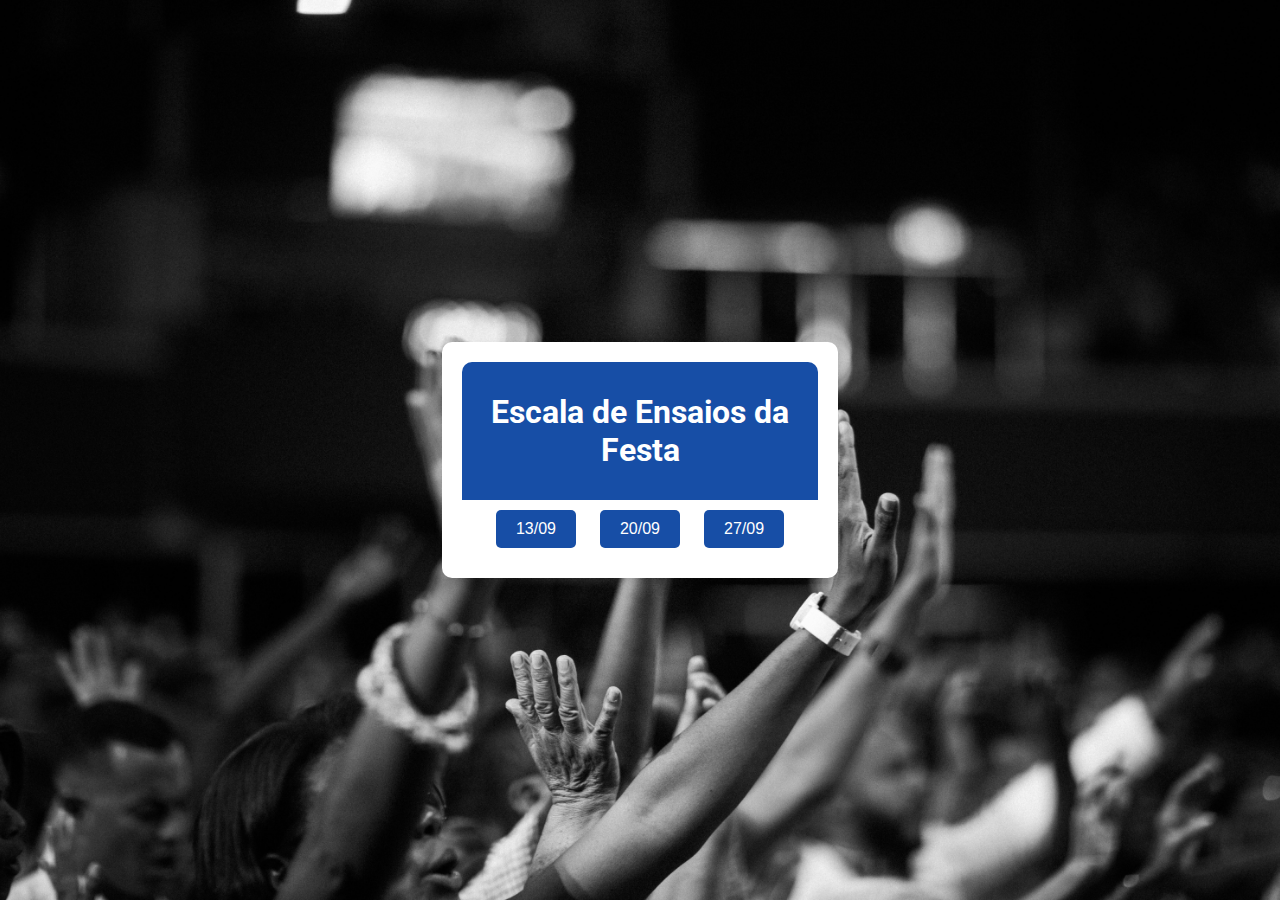
<file: cantares/index.html>
<!DOCTYPE html>
<html lang="pt-br">
<head>
    <meta charset="UTF-8">
    <meta name="viewport" content="width=device-width, initial-scale=1.0">
    <title>Escala de Ensaios</title>
    <link rel="stylesheet" href="styles/estilo_principal.css">
    <link rel="preconnect" href="https://fonts.googleapis.com">
    <link rel="preconnect" href="https://fonts.gstatic.com" crossorigin>
    <link href="https://fonts.googleapis.com/css2?family=Roboto:wght@400;500;700&display=swap" rel="stylesheet">
</head>
<link rel="icon" href="img/icon.png" type="image/x-icon">
<body>
    <div class="container">
        <header>
            <h1>Escala de Ensaios da Festa</h1>
        </header>
        <div>
            <button onclick="window.location.href='13-09.html';">13/09</button>
            <button onclick="window.location.href='20-09.html';">20/09</button>
            <button onclick="window.location.href='27-09.html';">27/09</button>
        </div>
    </div>
</body>
</html>
</file>
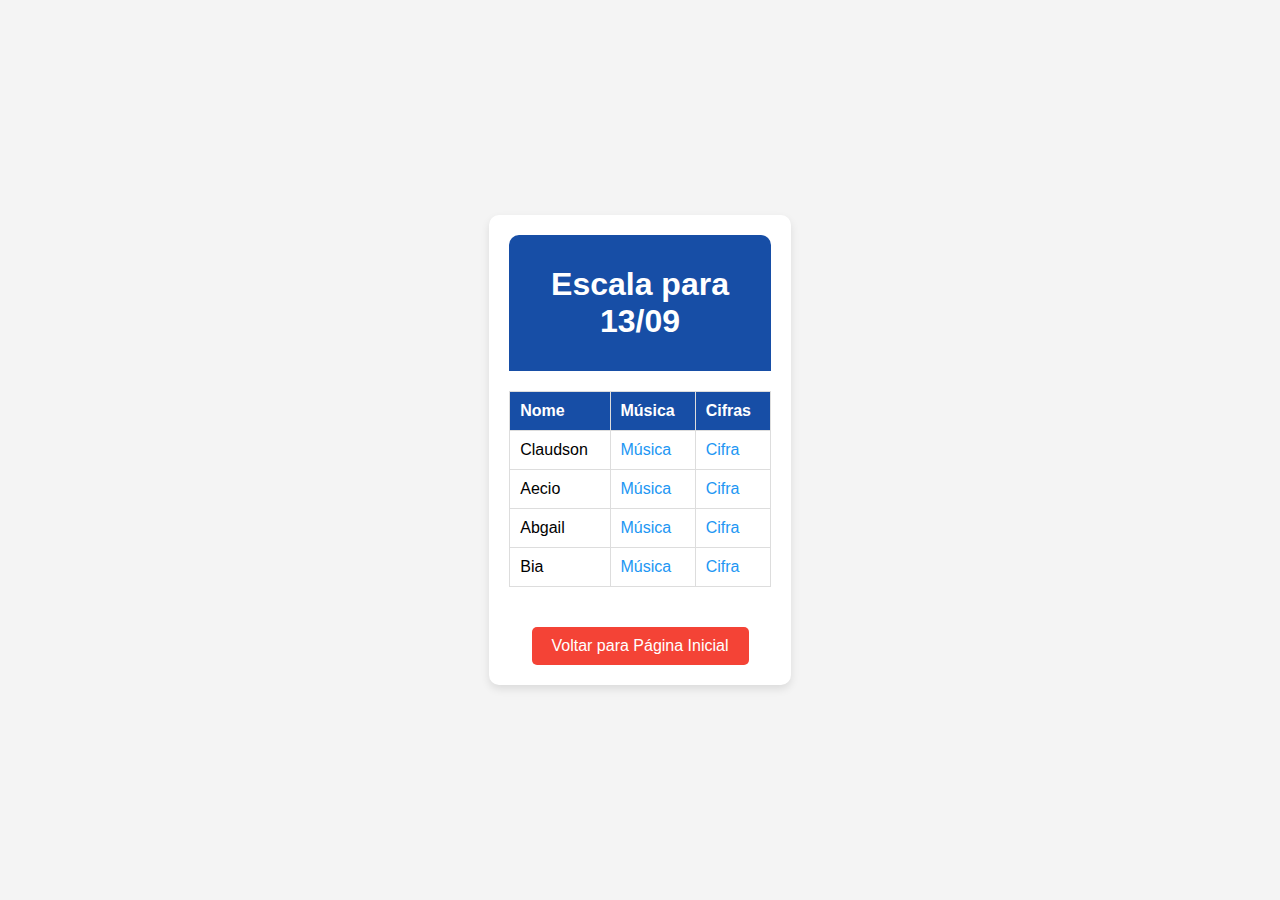
<file: cantares/13-09.html>
<!DOCTYPE html>
<html lang="pt-br">
<head>
    <meta charset="UTF-8">
    <meta name="viewport" content="width=device-width, initial-scale=1.0">
    <title>Escala 13/09</title>
    <link rel="stylesheet" href="styles/13-09.css">
    <link rel="preconnect" href="https://fonts.googleapis.com">
    <link rel="preconnect" href="https://fonts.gstatic.com" crossorigin>
    <link href="https://fonts.googleapis.com/css2?family=Roboto:wght@400;500;700&display=swap" rel="stylesheet">
</head>
<body>

    <div class="container">
        <header>
            <h1>Escala para 13/09</h1>
        </header>

        <table>
            <thead>
                <tr>
                    <th>Nome</th>
                    <th>Música</th>
                    <th>Cifras</th>
                </tr>
            </thead>
            <tbody>
                <tr>
                    <td>Claudson</td>
                    <td><a href="https://youtu.be/3zGJWKk0D64?si=VM7UxyfShN2Y2VkB" target="_blank">Música</a></td>
                    <td><a href="https://www.cifraclub.com.br/samuel-messias/eu-nao-perdi-o-controle" target="_blank">Cifra</a></td>
                </tr>
                <tr>
                    <td>Aecio</td>
                    <td><a href="https://www.youtube.com/watch?v=k7tGP-vidwc" target="_blank">Música</a></td>
                    <td><a href="https://www.cifraclub.com.br/gabriel-guedes/vitorioso-es/" target="_blank">Cifra</a></td>
                </tr>
                <tr></tr>
                    <td>Abgail</td>
                    <td><a href="https://youtu.be/QRilv78Rroc?si=PCOqQqGewpwMG1XC" target="_blank">Música</a></td>
                    <td><a href="https://www.cifraclub.com.br/nivea-soares/quem-e-como-nosso-deus/" target="_blank">Cifra</a></td>
                </tr>
                <tr></tr>
                    <td>Bia</td>
                    <td><a href="https://www.youtube.com/watch?v=tNp0fcEpOuQ" target="_blank">Música</a></td>
                    <td><a href="https://www.cifraclub.com.br/eyshila/ate-tocar-ceu/" target="_blank">Cifra</a></td>
                </tr>
            </tbody>
        </table>

        <button class="back-button" onclick="window.location.href='index.html';">Voltar para Página Inicial</button>
    </div>

</body>
</html>
</file>
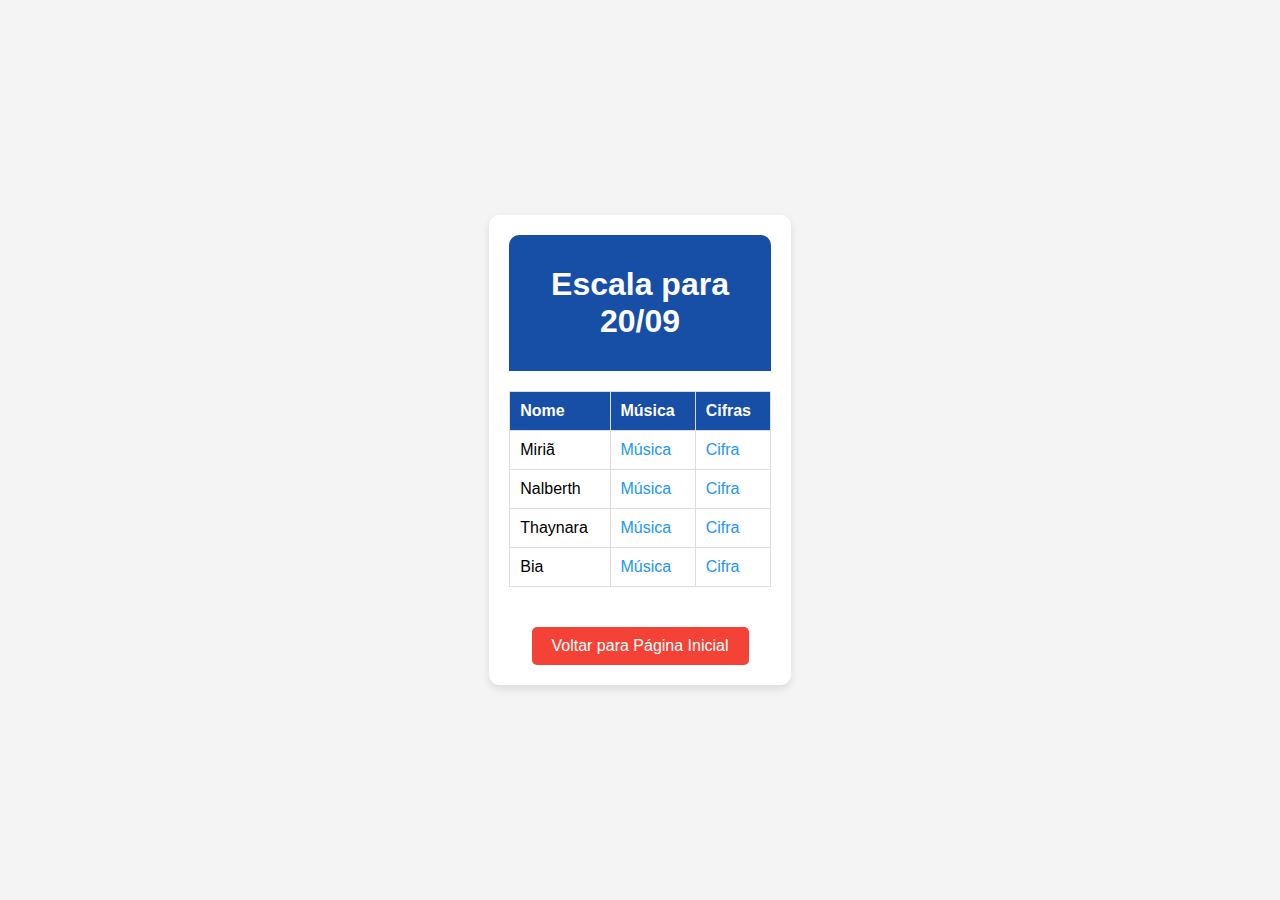
<file: cantares/20-09.html>
<!DOCTYPE html>
<html lang="pt-br">
<head>
    <meta charset="UTF-8">
    <meta name="viewport" content="width=device-width, initial-scale=1.0">
    <title>Escala 13/09</title>
    <link rel="stylesheet" href="styles/20-09.css">
    <link rel="preconnect" href="https://fonts.googleapis.com">
    <link rel="preconnect" href="https://fonts.gstatic.com" crossorigin>
    <link href="https://fonts.googleapis.com/css2?family=Roboto:wght@400;500;700&display=swap" rel="stylesheet">
</head>
<body>

    <div class="container">
        <header>
            <h1>Escala para 20/09</h1>
        </header>

        <table>
            <thead>
                <tr>
                    <th>Nome</th>
                    <th>Música</th>
                    <th>Cifras</th>
                </tr>
            </thead>
            <tbody>
                <tr>
                    <td>Miriã</td>
                    <td><a href="https://www.youtube.com/watch?v=T_Z36MVK9kU" target="_blank">Música</a></td>
                    <td><a href="https://www.cifraclub.com.br/valesca-mayssa/a-vida-chegou/#capo=0&key=4" target="_blank">Cifra</a></td>
                </tr>
                <tr>
                    <td>Nalberth</td>
                    <td><a href="https://www.youtube.com/watch?v=3-Xo3AqcJ5g" target="_blank">Música</a></td>
                    <td><a href="https://www.cifraclub.com.br/gabriel-guedes/ele-vem/" target="_blank">Cifra</a></td>
                </tr>
                <tr>
                    <td>Thaynara</td>
                    <td><a href="https://youtube.com/watch?v=WlUFzGhPi_w&si=HBH0aHYLLxSSeSVr" target="_blank">Música</a></td>
                    <td><a href="https://www.cifraclub.com.br/sued-silva/reacende-a-chama/" target="_blank">Cifra</a></td>
                </tr>
                <tr>
                    <td>Bia</td>
                    <td><a href="https://www.youtube.com/watch?v=tNp0fcEpOuQ" target="_blank">Música</a></td>
                    <td><a href="https://www.cifraclub.com.br/eyshila/ate-tocar-ceu/" target="_blank">Cifra</a></td>
                </tr>
            </tbody>
        </table>

        <button class="back-button" onclick="window.location.href='index.html';">Voltar para Página Inicial</button>
    </div>

</body>
</html>
</file>
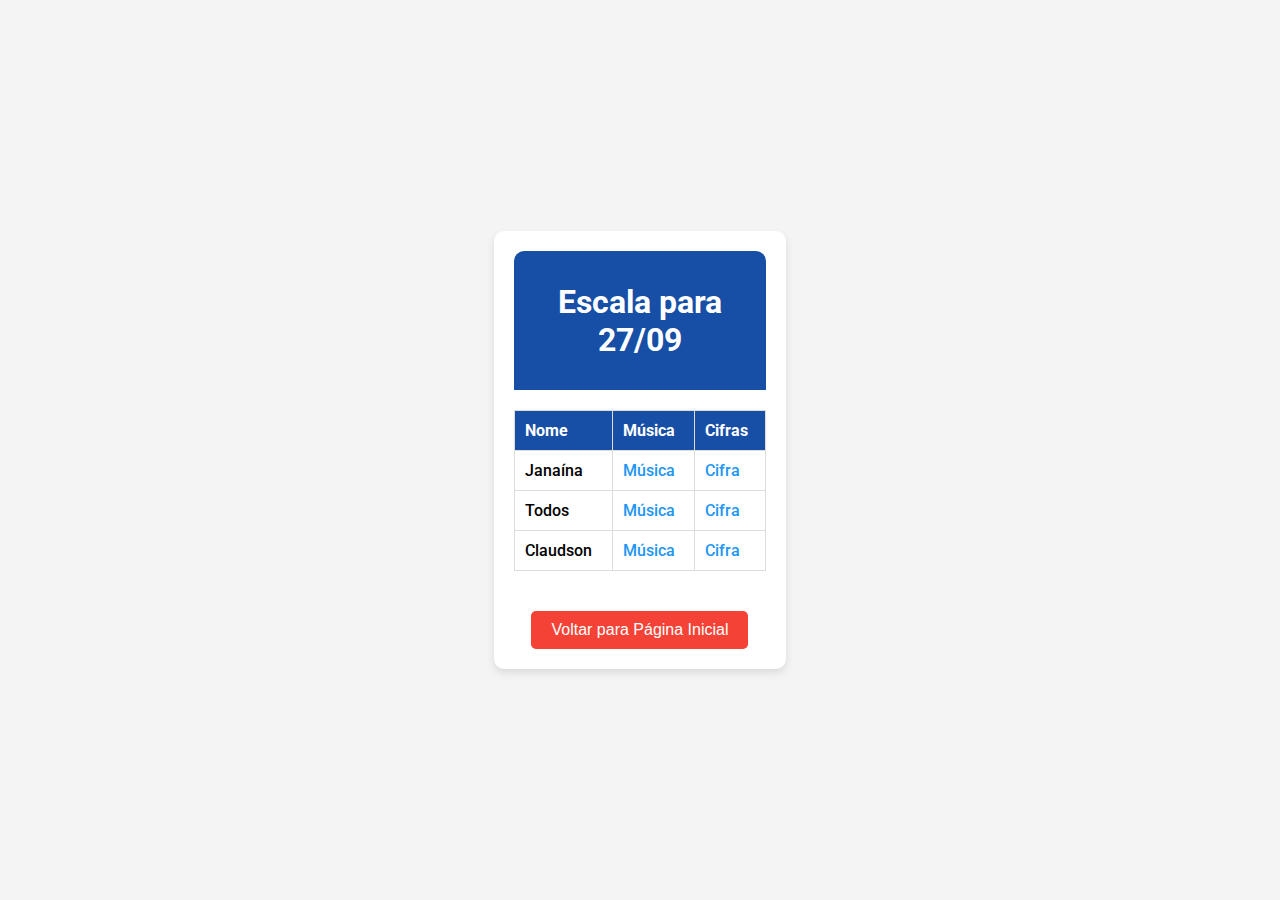
<file: cantares/27-09.html>
<!DOCTYPE html>
<html lang="pt-br">
<head>
    <meta charset="UTF-8">
    <meta name="viewport" content="width=device-width, initial-scale=1.0">
    <title>Escala 13/09</title>
    <link rel="stylesheet" href="styles/27-09.css">
    <link rel="preconnect" href="https://fonts.googleapis.com">
    <link rel="preconnect" href="https://fonts.gstatic.com" crossorigin>
    <link href="https://fonts.googleapis.com/css2?family=Roboto:wght@400;500;700&display=swap" rel="stylesheet">
    
</head>
<body>

    <div class="container">
        <header>
            <h1>Escala para 27/09</h1>
        </header>

        <table>
            <thead>
                <tr>
                    <th>Nome</th>
                    <th>Música</th>
                    <th>Cifras</th>
                </tr>
            </thead>
            <tbody>
                <tr>
                    <td>Janaína</td>
                    <td><a href="https://youtu.be/1bEL_fp4jc4?si=oGa22OE3gFaUpMac" target="_blank">Música</a></td>
                    <td><a href="#">Cifra</a></td>
                </tr>
                <tr>
                    <td>Todos</td>
                    <td><a href="https://www.youtube.com/watch?v=N1mWdYErJhQ" target="_blank">Música</a></td>
                    <td><a href="https://www.cifraclub.com.br/cassiane/abraco-do-noivo/" target="_blank">Cifra</a></td>
                </tr>
                <tr></tr>
                    <td>Claudson</td>
                    <td><a href="https://youtu.be/3zGJWKk0D64?si=VM7UxyfShN2Y2VkB" target="_blank">Música</a></td>
                    <td><a href="https://www.cifraclub.com.br/samuel-messias/eu-nao-perdi-o-controle/" target="_blank">Cifra</a></td>
                </tr>
            </tbody>
        </table>

        <button class="back-button" onclick="window.location.href='index.html';">Voltar para Página Inicial</button>
    </div>

</body>
</html>
</file>
<file: cantares/styles/estilo_principal.css>
body, html {
    margin: 0;
    padding: 0;
    height: 100%;
    display: flex;
    justify-content: center;
    align-items: center;
    font-family: "Roboto", sans-serif;
    background-color: #f4f4f4;
    background: url('../img/bg-igreja.jpg') no-repeat center center fixed; 
    background-size: cover;
}

.container {
    width: 80%; /* Ajuste a largura conforme necessário */
    max-width: 900px; /* Limite a largura máxima */
    background-color: white;
    padding: 20px;
    border-radius: 10px;
    box-shadow: 0 4px 8px rgba(0, 0, 0, 0.1);
    text-align: center;
    margin-top: 20px;
}

header {
    background-color: #174EA6;
    color: white;
    padding: 10px;
    border-radius: 10px 10px 0 0;
}

table {
    width: 100%;
    border-collapse: collapse;
    margin-top: 20px;
}

th, td {
    padding: 12px;
    text-align: center;
    border-bottom: 1px solid #ddd;
}

th {
    background-color: #174EA6;
    color: white;
}

td a {
    color: #174EA6;
    text-decoration: none;
}

td a:hover {
    text-decoration: underline;
}

input[type="checkbox"] {
    transform: scale(1.2);
}

button {
    background-color: #174EA6;
    color: white;
    padding: 10px 20px;
    border: none;
    border-radius: 5px;
    font-size: 16px;
    cursor: pointer;
    margin: 10px;
}

button:hover {
    background-color: #174EA6;
}

.back-button {
    background-color: #45a049;
    color: white;
    padding: 10px 20px;
    border: none;
    border-radius: 5px;
    font-size: 16px;
    cursor: pointer;
    margin-top: 20px;
}

.back-button:hover {
    background-color: #d32f2f;
}
</file>
<file: cantares/styles/13-09.css>
body, html {
    margin: 0;
    padding: 0;
    height: 100%;
    display: flex;
    justify-content: center;
    align-items: center;
    font-family: Arial, sans-serif;
    background-color: #f4f4f4;
}

.container {
    text-align: center;
    background-color: white;
    padding: 20px;
    border-radius: 10px;
    box-shadow: 0 4px 8px rgba(0, 0, 0, 0.1);
    width: 80%;
}

header {
    background-color: #174EA6;
    color: white;
    padding: 10px;
    border-radius: 10px 10px 0 0;
}

table {
    width: 100%;
    border-collapse: collapse;
    margin: 20px 0;
}

th, td {
    padding: 10px;
    text-align: left;
    border: 1px solid #ddd;
}

th {
    background-color: #174EA6;
    color: white;
}

a {
    color: #2196F3;
    text-decoration: none;
}

a:hover {
    text-decoration: underline;
}

.back-button {
    background-color: #f44336;
    color: white;
    padding: 10px 20px;
    border: none;
    border-radius: 5px;
    font-size: 16px;
    cursor: pointer;
    margin-top: 20px;
}

.back-button:hover {
    background-color: #d32f2f;
}
</file>
<file: cantares/styles/20-09.css>
body, html {
    margin: 0;
    padding: 0;
    height: 100%;
    display: flex;
    justify-content: center;
    align-items: center;
    font-family: Arial, sans-serif;
    background-color: #f4f4f4;
}

.container {
    text-align: center;
    background-color: white;
    padding: 20px;
    border-radius: 10px;
    box-shadow: 0 4px 8px rgba(0, 0, 0, 0.1);
    width: 80%;
}

header {
    background-color: #174EA6;
    color: white;
    padding: 10px;
    border-radius: 10px 10px 0 0;
}

table {
    width: 100%;
    border-collapse: collapse;
    margin: 20px 0;
}

th, td {
    padding: 10px;
    text-align: left;
    border: 1px solid #ddd;
}

th {
    background-color: #174EA6;
    color: white;
}

a {
    color: #2196F3;
    text-decoration: none;
}

a:hover {
    text-decoration: underline;
}

.back-button {
    background-color: #f44336;
    color: white;
    padding: 10px 20px;
    border: none;
    border-radius: 5px;
    font-size: 16px;
    cursor: pointer;
    margin-top: 20px;
}

.back-button:hover {
    background-color: #d32f2f;
}
</file>
<file: cantares/styles/27-09.css>
body, html {
    margin: 0;
    padding: 0;
    height: 100%;
    display: flex;
    justify-content: center;
    align-items: center;
    font-family: "Roboto", sans-serif;
    font-weight: 500;
    background-color: #f4f4f4;
}

.container {
    text-align: center;
    background-color: white;
    padding: 20px;
    border-radius: 10px;
    box-shadow: 0 4px 8px rgba(0, 0, 0, 0.1);
    width: 80%;
}

header {
    background-color: #174EA6;
    color: white;
    padding: 10px;
    border-radius: 10px 10px 0 0;
}

table {
    width: 100%;
    border-collapse: collapse;
    margin: 20px 0;
}

th, td {
    padding: 10px;
    text-align: left;
    border: 1px solid #ddd;
}

th {
    background-color: #174EA6;
    color: white;
}

a {
    color: #2196F3;
    text-decoration: none;
}

a:hover {
    text-decoration: underline;
}

.back-button {
    background-color: #f44336;
    color: white;
    padding: 10px 20px;
    border: none;
    border-radius: 5px;
    font-size: 16px;
    cursor: pointer;
    margin-top: 20px;
}

.back-button:hover {
    background-color: #d32f2f;
}
</file>
